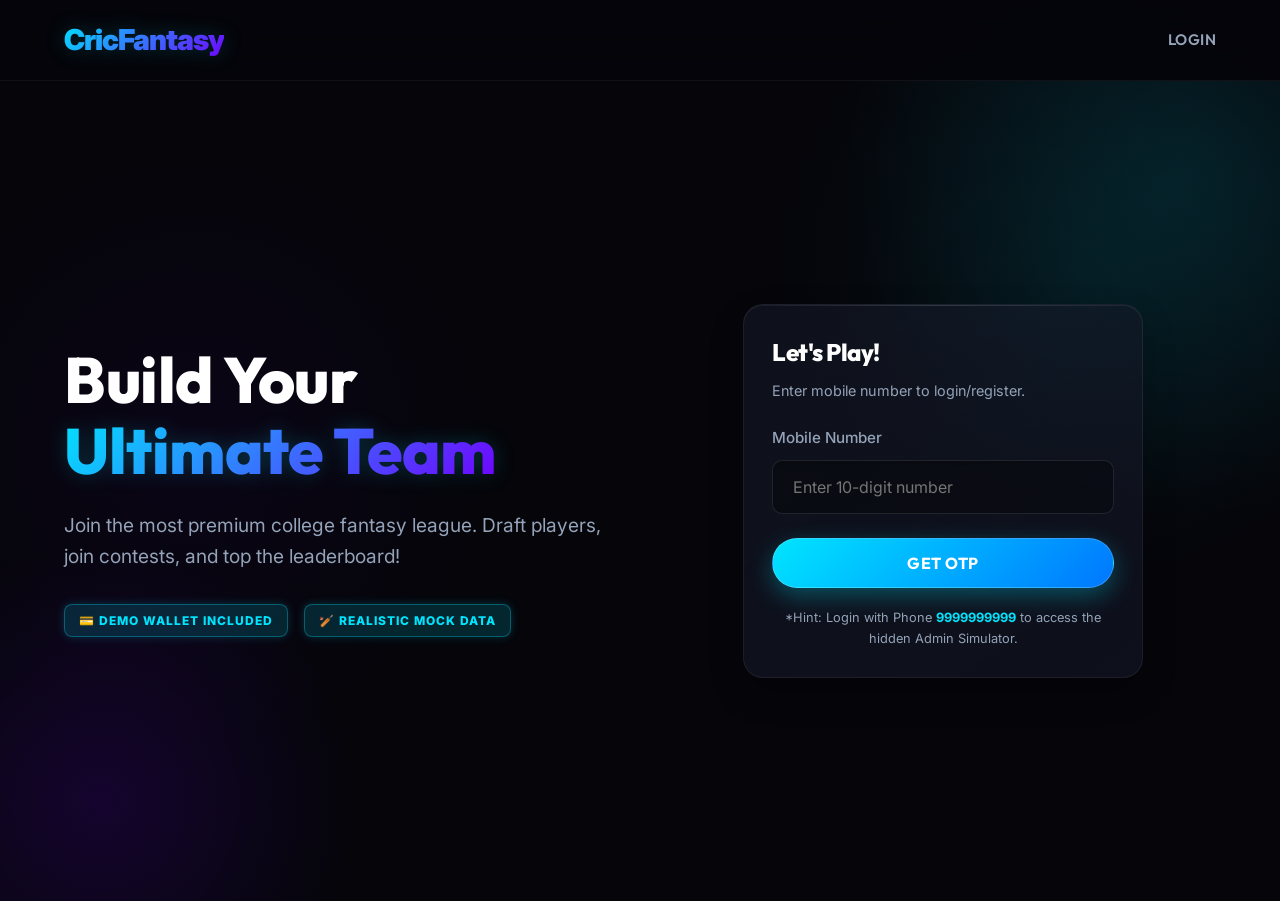
<file: index.html>
<!DOCTYPE html>
<html lang="en">
<head>
    <meta charset="UTF-8">
    <meta name="viewport" content="width=device-width, initial-scale=1.0">
    <title>CricFantasy | Play Premium Fantasy Sports</title>
    <!-- Fonts -->
    <link href="https://fonts.googleapis.com/css2?family=Inter:wght@400;500;600&family=Outfit:wght@500;700;800&display=swap" rel="stylesheet">
    <!-- Styles -->
    <link rel="stylesheet" href="styles/main.css">
    <style>
        .hero {
            min-height: calc(100vh - 80px);
            display: flex;
            align-items: center;
            position: relative;
            overflow: hidden;
        }
        
        .hero-blob {
            position: absolute;
            width: 800px;
            height: 800px;
            background: radial-gradient(circle, rgba(0, 229, 255, 0.1) 0%, transparent 60%);
            top: -300px;
            right: -300px;
            border-radius: 50%;
            z-index: -1;
            animation: float 10s ease-in-out infinite;
        }

        .hero-blob-2 {
            position: absolute;
            width: 600px;
            height: 600px;
            background: radial-gradient(circle, rgba(112, 0, 255, 0.15) 0%, transparent 60%);
            bottom: -200px;
            left: -200px;
            border-radius: 50%;
            z-index: -1;
            animation: float 12s ease-in-out infinite reverse;
        }

        .auth-container {
            max-width: 400px;
            margin: 0 auto;
        }
        
        .hero-grid {
            display: grid;
            grid-template-columns: 1fr 1fr;
            gap: 60px;
            align-items: center;
        }
        
        .hero-content h1 {
            font-size: 4rem;
            line-height: 1.1;
            margin-bottom: 24px;
        }
        
        .hero-content p {
            font-size: 1.2rem;
            color: var(--text-secondary);
            margin-bottom: 32px;
        }

        @media (max-width: 768px) {
            .hero-grid {
                grid-template-columns: 1fr;
                text-align: center;
                gap: 40px;
                padding-top: 40px;
            }
        }
    </style>
</head>
<body>

    <div class="hero">
        <div class="hero-blob"></div>
        <div class="hero-blob-2"></div>
        <div class="container hero-grid">
            <div class="hero-content animate-fade-in">
                <h1>Build Your <br><span class="text-gradient">Ultimate Team</span></h1>
                <p>Join the most premium college fantasy league. Draft players, join contests, and top the leaderboard!</p>
                <div style="display: flex; gap: 16px; margin-top: 20px;">
                    <div class="badge badge-upcoming">💳 Demo Wallet Included</div>
                    <div class="badge badge-upcoming">🏏 Realistic Mock Data</div>
                </div>
            </div>
            
            <div class="auth-container animate-fade-in" style="animation-delay: 0.2s;">
                <div class="glass-card">
                    <h2 style="margin-bottom: 8px;">Let's Play!</h2>
                    <p style="color: var(--text-secondary); margin-bottom: 24px; font-size: 0.9rem;">Enter mobile number to login/register.</p>
                    
                    <form id="auth-form">
                        <div class="form-group">
                            <label class="form-label">Mobile Number</label>
                            <input type="text" id="phone" class="form-control" placeholder="Enter 10-digit number" required>
                        </div>
                        
                        <div class="form-group" id="otp-group" style="display: none;">
                            <label class="form-label">Enter OTP <span style="color: var(--accent-primary);">(Use 1234)</span></label>
                            <input type="password" id="otp" class="form-control" placeholder="****">
                        </div>
                        
                        <div id="error-msg" style="color: var(--accent-danger); font-size: 0.85rem; margin-bottom: 16px;"></div>

                        <button type="button" id="btn-submit" class="btn btn-primary" style="width: 100%;">Get OTP</button>
                    </form>

                    <p style="text-align: center; margin-top: 20px; font-size: 0.8rem; color: var(--text-secondary);">
                        *Hint: Login with Phone <strong style="color:var(--accent-primary);">9999999999</strong> to access the hidden Admin Simulator.
                    </p>
                </div>
            </div>
        </div>
    </div>

    <!-- Scripts -->
    <script src="js/db.js"></script>
    <script src="js/auth.js"></script>
    <script src="js/app.js"></script>
    <script>
        // Init logic
        requireGuest();
        renderNavbar(); // Shared navbar

        const btnSubmit = document.getElementById('btn-submit');
        const phoneInput = document.getElementById('phone');
        const otpGroup = document.getElementById('otp-group');
        const otpInput = document.getElementById('otp');
        const errorMsg = document.getElementById('error-msg');
        
        let step = 1;

        btnSubmit.addEventListener('click', () => {
            errorMsg.innerText = "";
            const phone = phoneInput.value.trim();
            
            if (phone.length < 10) {
                errorMsg.innerText = "Please enter a valid 10-digit number.";
                return;
            }

            if (step === 1) {
                // Show OTP field
                otpGroup.style.display = 'block';
                phoneInput.disabled = true;
                btnSubmit.innerText = "Verify & Login";
                step = 2;
            } else {
                // Verify OTP
                const otp = otpInput.value;
                const result = loginUser(phone, otp);
                
                if (result.success) {
                    window.location.href = 'dashboard.html';
                } else {
                    errorMsg.innerText = result.message;
                }
            }
        });
    </script>
</body>
</html>
</file>
<file: styles/main.css>
@import url('https://fonts.googleapis.com/css2?family=Inter:wght@300;400;500;600&family=Outfit:wght@400;500;700;800;900&display=swap');

:root {
    /* Deep space background */
    --bg-primary: #05050A;
    --bg-secondary: #0D0F16;
    
    /* Advanced Glassmorphism */
    --bg-glass: rgba(20, 24, 38, 0.6);
    --bg-glass-hover: rgba(30, 36, 56, 0.8);
    --border-glass: rgba(255, 255, 255, 0.06);
    --border-glow: rgba(0, 229, 255, 0.3);
    
    /* Vibrant Cyber Accents */
    --accent-primary: #00E5FF; /* Cyber Cyan */
    --accent-secondary: #7000FF; /* Deep Purple */
    --accent-warning: #FFD700; /* Gold */
    --accent-danger: #FF3366; /* Neon Pink/Red */
    
    /* Typography Colors */
    --text-primary: #FFFFFF;
    --text-secondary: #94A3B8;
    --text-muted: #475569;
    
    /* Typography Families */
    --font-heading: 'Outfit', sans-serif;
    --font-body: 'Inter', sans-serif;
    
    /* Border Radii */
    --radius-sm: 10px;
    --radius-md: 20px;
    --radius-lg: 32px;
    --radius-full: 9999px;
}

* {
    margin: 0;
    padding: 0;
    box-sizing: border-box;
    scroll-behavior: smooth;
}

body {
    font-family: var(--font-body);
    background-color: var(--bg-primary);
    background-image: 
        radial-gradient(circle at 15% 50%, rgba(112, 0, 255, 0.05), transparent 25%),
        radial-gradient(circle at 85% 30%, rgba(0, 229, 255, 0.05), transparent 25%);
    background-attachment: fixed;
    color: var(--text-primary);
    line-height: 1.6;
    min-height: 100vh;
    overflow-x: hidden;
}

h1, h2, h3, h4, h5, h6 {
    font-family: var(--font-heading);
    font-weight: 800;
    letter-spacing: -0.5px;
}

a {
    text-decoration: none;
    color: inherit;
    transition: all 0.3s ease;
}

button {
    font-family: var(--font-heading);
    cursor: pointer;
    border: none;
    outline: none;
    background: none;
}

/* Utilities */
.container {
    width: 100%;
    max-width: 1200px;
    margin: 0 auto;
    padding: 0 24px;
}

.text-gradient {
    background: linear-gradient(135deg, var(--accent-primary), var(--accent-secondary));
    background-clip: text;
    -webkit-background-clip: text;
    -webkit-text-fill-color: transparent;
    filter: drop-shadow(0 0 10px rgba(0, 229, 255, 0.2));
}

.glass-card {
    background: linear-gradient(145deg, rgba(30, 36, 56, 0.4), rgba(15, 18, 30, 0.9));
    backdrop-filter: blur(20px);
    -webkit-backdrop-filter: blur(20px);
    border: 1px solid var(--border-glass);
    border-radius: var(--radius-md);
    padding: 28px;
    box-shadow: 0 15px 35px rgba(0, 0, 0, 0.2), inset 0 1px 0 rgba(255,255,255,0.05);
    transition: all 0.4s cubic-bezier(0.175, 0.885, 0.32, 1.275);
    position: relative;
    overflow: hidden;
}

.glass-card::before {
    content: '';
    position: absolute;
    top: 0; left: 0; right: 0; height: 1px;
    background: linear-gradient(90deg, transparent, rgba(255,255,255,0.1), transparent);
    z-index: 1;
}

.glass-card:hover {
    transform: translateY(-8px) scale(1.01);
    box-shadow: 0 20px 40px rgba(0, 0, 0, 0.4), 0 0 20px rgba(0, 229, 255, 0.1);
    border-color: var(--border-glow);
    background: linear-gradient(145deg, rgba(40, 48, 70, 0.5), rgba(20, 24, 40, 0.95));
}

.btn {
    display: inline-flex;
    align-items: center;
    justify-content: center;
    padding: 14px 28px;
    border-radius: var(--radius-full);
    font-weight: 700;
    font-size: 1rem;
    letter-spacing: 0.5px;
    text-transform: uppercase;
    transition: all 0.3s ease;
    position: relative;
    overflow: hidden;
    z-index: 1;
}

.btn-primary {
    background: linear-gradient(135deg, var(--accent-primary), #0077FF);
    color: #FFF;
    box-shadow: 0 8px 25px rgba(0, 229, 255, 0.3);
    border: 1px solid rgba(255,255,255,0.2);
}

.btn-primary::after {
    content: ''; position: absolute; top:0; left:0; width:100%; height:100%;
    background: linear-gradient(135deg, #0077FF, var(--accent-primary));
    z-index: -1;
    transition: opacity 0.3s ease;
    opacity: 0;
}

.btn-primary:hover {
    box-shadow: 0 10px 30px rgba(0, 229, 255, 0.5);
    transform: translateY(-3px);
}
.btn-primary:hover::after {
    opacity: 1;
}

.btn-outline {
    border: 1px solid rgba(255,255,255,0.15);
    color: var(--text-primary);
    background: rgba(255,255,255,0.02);
    backdrop-filter: blur(10px);
}

.btn-outline:hover {
    background: rgba(255,255,255,0.1);
    border-color: var(--accent-primary);
    transform: translateY(-2px);
    box-shadow: 0 5px 15px rgba(0, 229, 255, 0.1);
}

.btn-danger {
    background: linear-gradient(135deg, #FF3366, #C0003A);
    color: white;
    box-shadow: 0 8px 25px rgba(255, 51, 102, 0.3);
}
.btn-danger:hover {
    transform: translateY(-3px);
    box-shadow: 0 10px 30px rgba(255, 51, 102, 0.5);
}

.btn:disabled, button:disabled {
    opacity: 0.5;
    cursor: not-allowed !important;
    background: rgba(255, 255, 255, 0.1) !important;
    color: var(--text-secondary) !important;
    border-color: rgba(255, 255, 255, 0.05) !important;
    box-shadow: none !important;
    transform: none !important;
}
.btn:disabled::after, button:disabled::after {
    display: none !important;
}

/* Forms */
.form-group {
    margin-bottom: 24px;
}

.form-label {
    display: block;
    margin-bottom: 10px;
    color: var(--text-secondary);
    font-size: 0.95rem;
    font-weight: 500;
}

.form-control {
    width: 100%;
    background: rgba(0, 0, 0, 0.3);
    border: 1px solid rgba(255,255,255,0.1);
    border-radius: var(--radius-sm);
    padding: 16px 20px;
    color: var(--text-primary);
    font-family: var(--font-body);
    font-size: 1rem;
    transition: all 0.3s ease;
    box-shadow: inset 0 2px 4px rgba(0,0,0,0.2);
}

.form-control:focus {
    outline: none;
    border-color: var(--accent-primary);
    background: rgba(0, 0, 0, 0.5);
    box-shadow: 0 0 0 4px rgba(0, 229, 255, 0.15), inset 0 2px 4px rgba(0,0,0,0.2);
}

/* Nav & Header */
.navbar {
    background: rgba(5, 5, 10, 0.7);
    backdrop-filter: blur(25px);
    -webkit-backdrop-filter: blur(25px);
    border-bottom: 1px solid rgba(255,255,255,0.05);
    position: sticky;
    top: 0;
    z-index: 1000;
}

.nav-container {
    display: flex;
    justify-content: space-between;
    align-items: center;
    height: 80px;
}

.logo {
    font-size: 1.8rem;
    font-weight: 900;
    letter-spacing: -1px;
}

.nav-links {
    display: flex;
    gap: 35px;
    align-items: center;
}

.nav-link {
    color: var(--text-secondary);
    font-weight: 600;
    font-family: var(--font-heading);
    font-size: 0.95rem;
    text-transform: uppercase;
    letter-spacing: 0.5px;
    position: relative;
}

.nav-link::after {
    content: '';
    position: absolute;
    width: 0; height: 2px;
    bottom: -6px; left: 0;
    background: var(--accent-primary);
    transition: width 0.3s ease;
}

.nav-link:hover::after, .nav-link.active::after {
    width: 100%;
}
.nav-link:hover, .nav-link.active {
    color: var(--text-primary);
}

.wallet-badge {
    background: linear-gradient(135deg, rgba(255, 215, 0, 0.15), rgba(255, 150, 0, 0.15));
    border: 1px solid rgba(255, 215, 0, 0.3);
    color: var(--accent-warning);
    padding: 8px 20px;
    border-radius: var(--radius-full);
    display: flex;
    align-items: center;
    gap: 10px;
    font-weight: 700;
    font-size: 1rem;
    box-shadow: 0 4px 15px rgba(255, 215, 0, 0.1);
}

/* Grid Layouts */
.grid-2 { display: grid; grid-template-columns: repeat(2, 1fr); gap: 30px; }
.grid-3 { display: grid; grid-template-columns: repeat(3, 1fr); gap: 30px; }

/* Match Card Enhancements */
.match-card {
    display: flex;
    flex-direction: column;
    text-align: center;
}

.match-header {
    font-size: 0.85rem;
    color: var(--text-muted);
    margin-bottom: 20px;
    text-transform: uppercase;
    letter-spacing: 1.5px;
    font-weight: 700;
}

.match-teams {
    display: flex;
    justify-content: space-between;
    align-items: center;
    margin-bottom: 30px;
}

.team {
    display: flex;
    flex-direction: column;
    align-items: center;
    gap: 12px;
}

.team-logo {
    width: 70px;
    height: 70px;
    border-radius: 50%;
    background: linear-gradient(135deg, rgba(255,255,255,0.05), rgba(0,0,0,0.5));
    display: flex;
    align-items: center;
    justify-content: center;
    font-size: 1.4rem;
    font-weight: 900;
    font-family: var(--font-heading);
    border: 2px solid rgba(255,255,255,0.1);
    box-shadow: inset 0 0 20px rgba(0,0,0,0.5), 0 5px 15px rgba(0,0,0,0.3);
}

.vs {
    font-size: 1rem;
    font-weight: 800;
    font-style: italic;
    color: var(--accent-primary);
    background: rgba(0, 229, 255, 0.05);
    padding: 6px 16px;
    border-radius: var(--radius-full);
}

.match-footer {
    padding-top: 20px;
    border-top: 1px solid rgba(255,255,255,0.05);
    display: flex;
    justify-content: space-between;
    align-items: center;
}

/* Animations */
@keyframes fadeInUp {
    from { opacity: 0; transform: translateY(20px); }
    to { opacity: 1; transform: translateY(0); }
}

@keyframes float {
    0% { transform: translateY(0px); }
    50% { transform: translateY(-10px); }
    100% { transform: translateY(0px); }
}

.animate-fade-in {
    animation: fadeInUp 0.6s cubic-bezier(0.165, 0.84, 0.44, 1) forwards;
}

/* Badges */
.badge {
    padding: 6px 14px;
    border-radius: 8px;
    font-size: 0.75rem;
    font-weight: 800;
    text-transform: uppercase;
    letter-spacing: 1px;
}
.badge-live {
    background: rgba(255, 51, 102, 0.15);
    color: var(--accent-danger);
    border: 1px solid rgba(255, 51, 102, 0.3);
    box-shadow: 0 0 10px rgba(255, 51, 102, 0.2);
}
.badge-upcoming {
    background: rgba(0, 229, 255, 0.15);
    color: var(--accent-primary);
    border: 1px solid rgba(0, 229, 255, 0.3);
    box-shadow: 0 0 10px rgba(0, 229, 255, 0.2);
}

/* Custom Scrollbar */
::-webkit-scrollbar {
    width: 8px;
}
::-webkit-scrollbar-track {
    background: var(--bg-primary);
}
::-webkit-scrollbar-thumb {
    background: rgba(255,255,255,0.1);
    border-radius: 4px;
}
::-webkit-scrollbar-thumb:hover {
    background: var(--accent-primary);
}

/* Responsive */
@media (max-width: 768px) {
    .grid-2, .grid-3 { grid-template-columns: 1fr; }
    .nav-links { display: flex; flex-direction: column; position: fixed; top: 80px; left: 0; width: 100%; background: var(--bg-primary); padding: 20px; display:none; }
    
    /* Display simple flex for demo mobile */
    .nav-links.mobile-show { display: flex; }
    .wallet-badge { width: 100%; justify-content: center; margin-top: 10px; }
}
</file>
